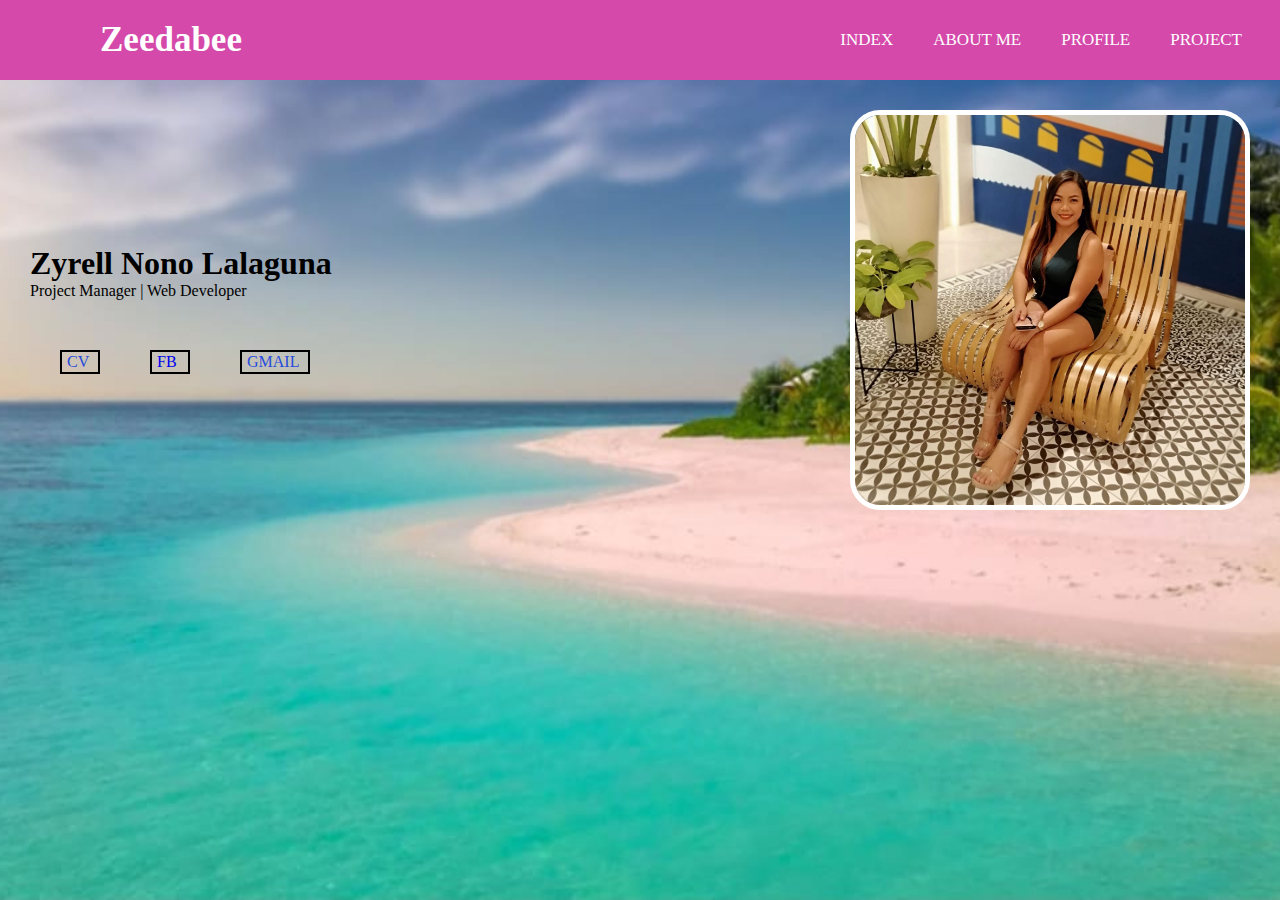
<file: INDEX.html>
<!DOCTYPE html>
<html>
<head>
    <meta charset="utf-8">
    <title>My Online Portfolio</title>
    <meta name="viewport" content="width=device-width, initial-scale=1.0">
    <link rel="stylesheet" href="desktop.css">
    <link rel="stylesheet" href="mobileview.css">
    <link rel="stylesheet" href="tabletview.css">
    <link rel="stylesheet" href="https://cdnjs.cloudflare.com/ajax/libs/font-awesome/5.15.3/css/all.min.css" />
</head>
<body>
    <nav>
        <div class="dv-1">
            <input type="checkbox" id="check">
            <label for="check" class="checkbtn">
                <i class="fas fa-bars"></i>
            </label>
            <label class="logo">Zeedabee</label>
            <ul>
                <li><a href="INDEX.html">Index</a></li>
                <li><a href="Aboutme.html">About me</a></li>
                <li><a href="Profile.html">Profile</a></li>
                <li><a href="Project.html">Project</a></li>
            </ul>
        </div>
    </nav>
    <div class="bd-1">
        <img src="beach.jpg" class="bg-all" />
        <div class="dv-adspace"> </div>
        <div class="iv-1">
            <div class="info-1 desk">
                <h1>Zyrell Nono Lalaguna</h1>
                   Project Manager | Web Developer
            <a href = "https://drive.google.com/file/d/1xXS2jHGcAc6t3C05Z5vQNgtAE23c4lY-/view?usp=sharing" class ="cta1"> CV</a>
            <a href ="https://www.facebook.com/ashley.bebs.9" class = "cta2">FB</a>
            <a href ="mailto:zyrell210@gmail.com" class = "cta3">GMAIL</a>
            </div>
            <div class="info-1">
                <img src="me.jpg" alt="me" class="pi-1-a">
                <div class="mob">
                    <h1>Zyrell Lalaguna</h1>
                    Project Manager | Web Developer
                </div>
            </div>
        </div>
    </div>
</body>
</html>
</file>
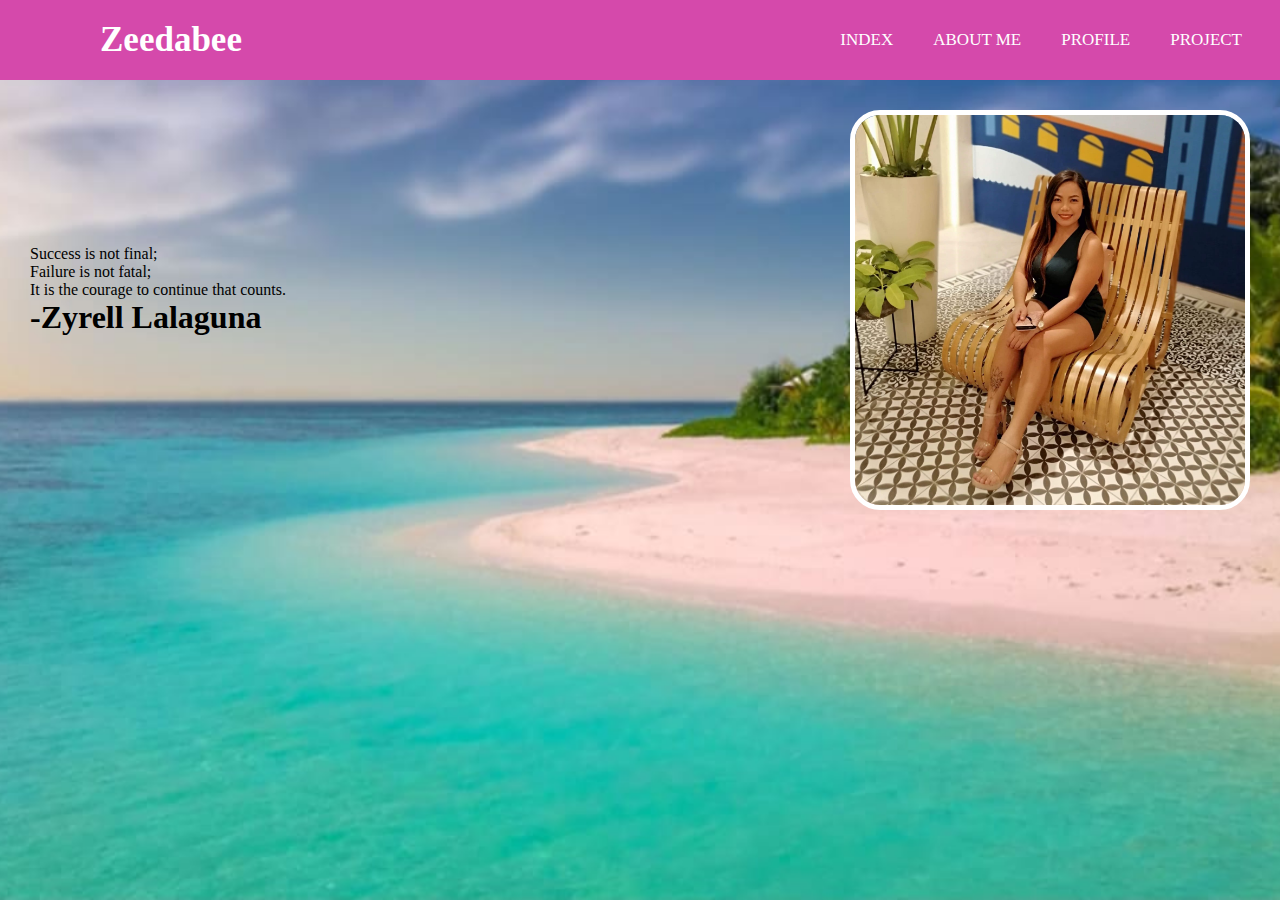
<file: Aboutme.html>
<!DOCTYPE html>
<html>
<head>
    <meta charset="utf-8">
    <title>My Online Portfolio</title>
    <meta name="viewport" content="width=device-width, initial-scale=1.0">
    <link rel="stylesheet" href="desktop.css">
    <link rel="stylesheet" href="mobileview.css">
    <link rel="stylesheet" href="tabletview.css">
    <link rel="stylesheet" href="https://cdnjs.cloudflare.com/ajax/libs/font-awesome/5.15.3/css/all.min.css" />
</head>
<body>
    <nav>
        <div class="dv-1">
            <input type="checkbox" id="check">
            <label for="check" class="checkbtn">
                <i class="fas fa-bars"></i>
            </label>
            <label class="logo">Zeedabee</label>
            <ul>
                <li><a href="INDEX.html">Index</a></li>
                <li><a href="Aboutme.html">About me</a></li>
                <li><a href="Profile.html">Profile</a></li>
                <li><a href="Project.html">Project</a></li>
            </ul>
        </div>
    </nav>

    <div class="bd-1">
        <img src="beach.jpg" class="bg-all" />
        <div class="dv-adspace"> </div>
        <div class="iv-1">
            <div class="info-1 desk">
               Success is not final;<br>
               Failure is not fatal;<br>
               It is the courage to continue that counts.
               <h1>-Zyrell Lalaguna</h1>
            </div>
            <div class="info-1">
                <img src="me.jpg" alt="me" class="pi-1-a">
                <div class="mob">
                Success is not final;<br>
                Failure is not fatal;<br>
                It is the courage to continue that counts.
               <h1>-Zyrell Lalaguna</h1>
                </div>
            </div>
        </div>
    </div>
</body>
</html>
</file>
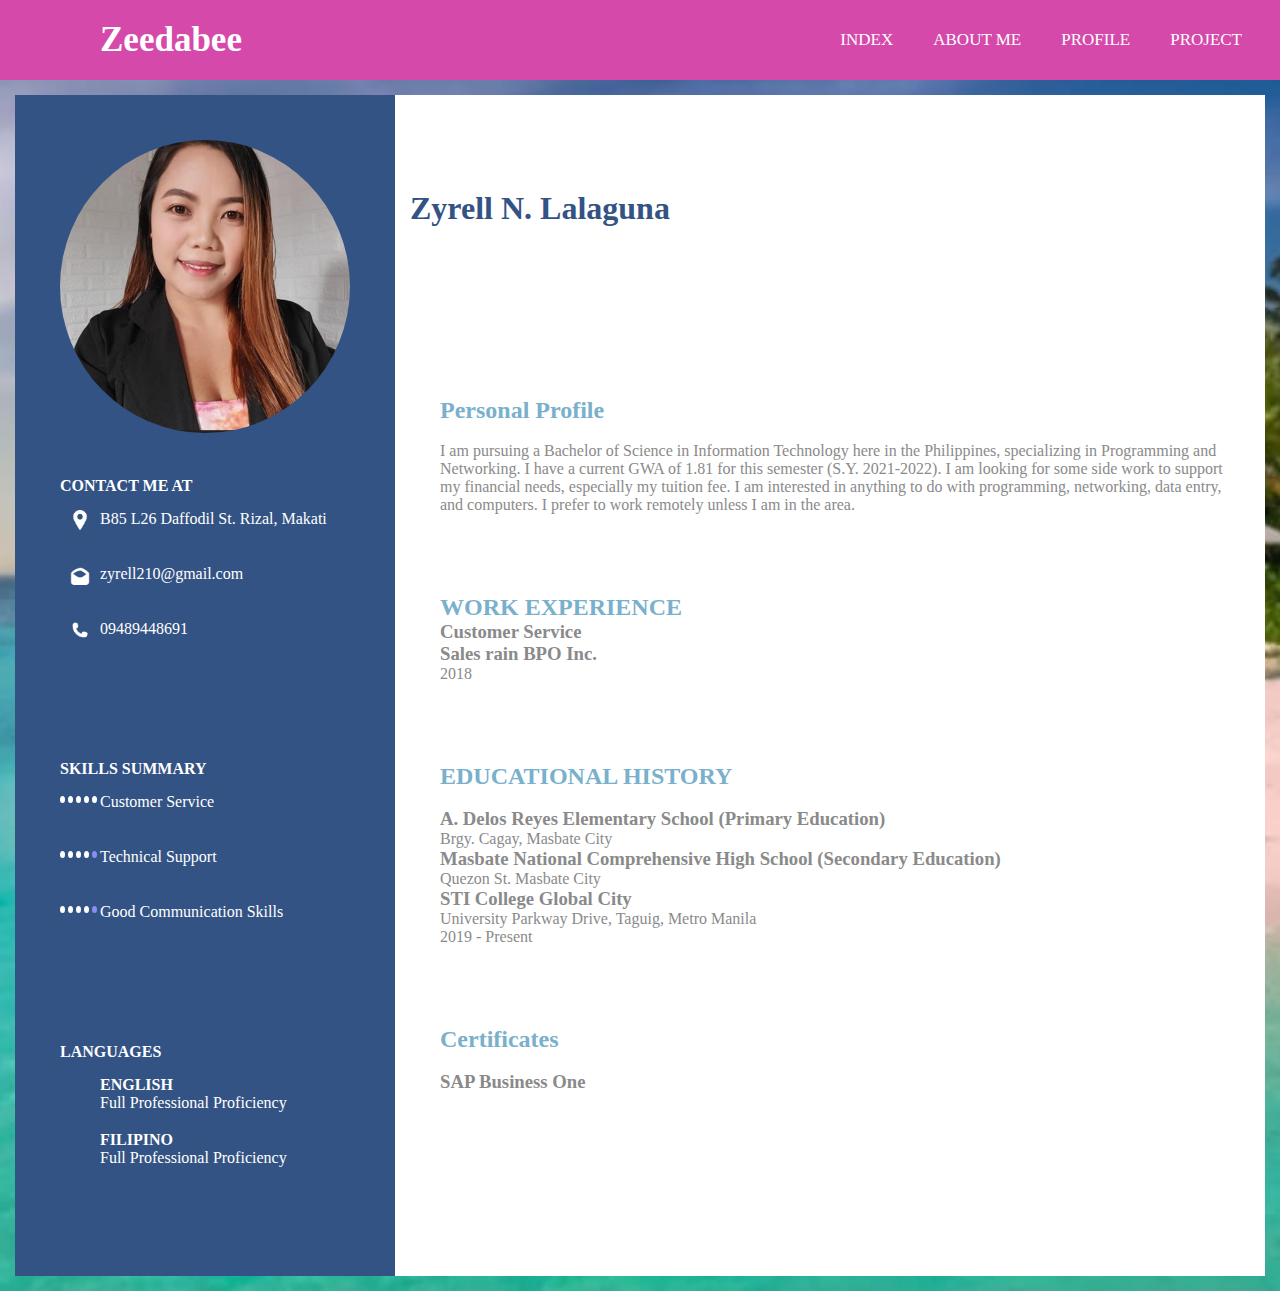
<file: Profile.html>
<!DOCTYPE html>
<html>
  <head>
    <meta charset="utf-8">
    <title>My Online Portfolio</title>
    <meta name="viewport" content="width=device-width, initial-scale=1.0">
    <link rel="stylesheet" href="desktop.css">
	<link rel="stylesheet" href="mobileview.css">
	<link rel="stylesheet" href="tabletview.css">
    <link rel="stylesheet" href="https://cdnjs.cloudflare.com/ajax/libs/font-awesome/5.15.3/css/all.min.css"/>
  </head>
  <body>
      <nav>
          <div class="dv-1">
              <input type="checkbox" id="check">
              <label for="check" class="checkbtn">
                  <i class="fas fa-bars"></i>
              </label>
              <label class="logo">Zeedabee</label>
              <ul>
                  <li><a href="INDEX.html">Index</a></li>
                  <li><a href="Aboutme.html">About me</a></li>
                  <li><a href="Profile.html">Profile</a></li>
                  <li><a href="Project.html">Project</a></li>
              </ul>
          </div>
      </nav>
      <div class="bd-1">
          <img src="beach.jpg" class="bg-all" />
          <div class="dv-adspace"> </div>
          <div class="iv-1">
              <div class="pr">
                  <div class="cl-ako">
                      <img src="Pic.jpg" class="ako-1" />
                  </div>
                  <div class="cl-ako-1">
                      <h2 class="mob">Zyrell N. Lalaguna</h2>
                      <h4>CONTACT ME AT</h4>
                      <div class="ako-2">
                          <div class="ico-hl dv-21">
                              <img src="locate.png" class="ic-1" />
                          </div>
                          <div>B85 L26 Daffodil St. Rizal, Makati</div>
                      </div>
                      <div class="ako-2">
                          <div class="ico-hl dv-21">
                              <img src="mail.png" class="ic-1" />
                          </div>
                          <div>zyrell210@gmail.com</div>
                      </div>
                      <div class="ako-2">
                          <div class="ico-hl dv-21">
                              <img src="cont.png" class="ic-1" />
                          </div>
                          <div>09489448691</div>
                      </div>
                  </div>
                  <div class="dv-adspace"> </div>
                  <div class="cl-ako-1">
                      <h4>SKILLS SUMMARY</h4>
                      <div class="ako-2">
                          <div class="ico-hl dv-21">
                              <span class="rate comptent"></span>
                              <span class="rate comptent"></span>
                              <span class="rate comptent"></span>
                              <span class="rate comptent"></span>
                              <span class="rate comptent"></span>
                          </div>
                          <div>Customer Service</div>
                      </div>
                      <div class="ako-2">
                          <div class="ico-hl dv-21">
                              <span class="rate comptent"></span>
                              <span class="rate comptent"></span>
                              <span class="rate comptent"></span>
                              <span class="rate comptent"></span>
                              <span class="rate"></span>
                          </div>
                          <div>Technical Support</div>
                      </div>
                      <div class="ako-2">
                          <div class="ico-hl dv-21">
                              <span class="rate comptent"></span>
                              <span class="rate comptent"></span>
                              <span class="rate comptent"></span>
                              <span class="rate comptent"></span>
                              <span class="rate"></span>
                          </div>
                          <div>Good Communication Skills</div>
                      </div>
                  </div>
                  <div class="dv-adspace"> </div>
                  <div class="cl-ako-1">
                      <h4>LANGUAGES</h4>
                      <div class="ako-2">
                          <div class="ico-hl dv-21">
                          </div>
                          <div>
                              <h4>ENGLISH</h4>Full Professional Proficiency
                          </div>
                      </div>
                      <div class="ako-2">
                          <div class="ico-hl dv-21">
                          </div>
                          <div><h4>FILIPINO</h4>Full Professional Proficiency</div>
                      </div>
                  </div>
                  <div class="dv-adspace"> </div>
              </div>
              <div class="pr pr-1">
                  <div class="dv-adspace"> </div>
                  <h1 class="name desk">Zyrell N. Lalaguna</h1>
                  <div class="cl-ako-1 desc-0">
                      <div class="dv-adspace"> </div>
                      <div class="dv-adspace"> </div>
                      <h2 class="desc">Personal Profile</h2><br />
                      I am pursuing a Bachelor of Science in Information Technology here in the Philippines, specializing in Programming and Networking. I have a current GWA of 1.81 for this semester (S.Y. 2021-2022). I am looking for some side work to support my financial needs, especially my tuition fee. I am interested in anything to do with programming, networking, data entry, and computers. I prefer to work remotely unless I am in the area.
                      <div class="dv-adspace"> </div>
                      <h2 class="desc">WORK EXPERIENCE</h2>
                      <h3>Customer Service</h3>
                      <h3>Sales rain BPO Inc.</h3>
                      2018
                      <div class="dv-adspace"> </div>
                      <h2 class="desc">EDUCATIONAL HISTORY</h2><br />
                      <h3>A. Delos Reyes Elementary School (Primary Education)</h3>
                      Brgy. Cagay, Masbate City
                      <h3>Masbate National Comprehensive High School (Secondary Education)</h3>
                      Quezon St. Masbate City

                      <h3>STI College Global City</h3>
                      University Parkway Drive, Taguig, Metro Manila<br />2019 - Present
                      <div class="dv-adspace"> </div>
                      <h2 class="desc">Certificates</h2><br />
                      <div class="cert-hl">
                          <h3>SAP Business One</h3>
                          <img src="SAP.png" class="cert mob" />
                      </div><br />
                  </div>
              </div>
          </div>
      </div>
  </body>
</html>
</file>
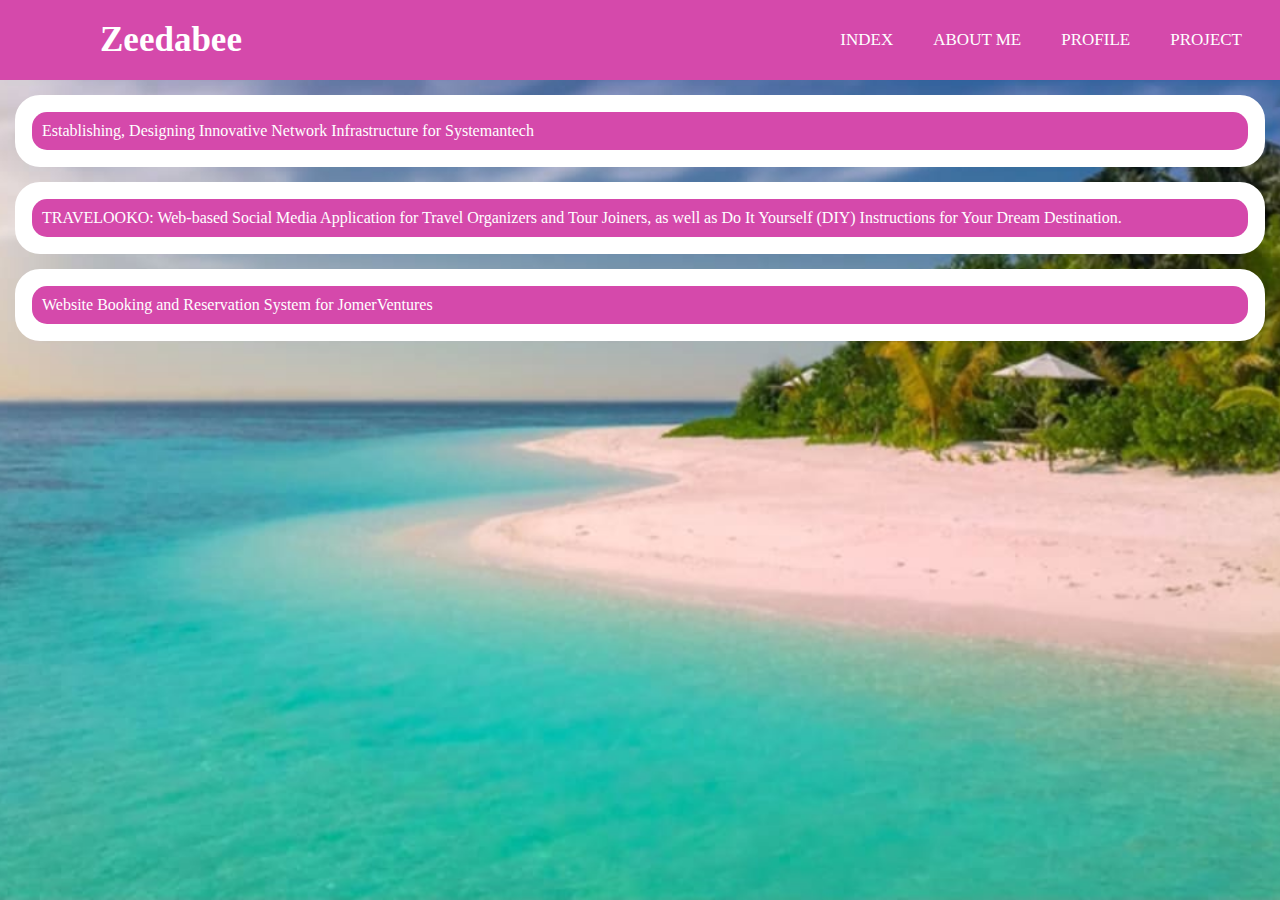
<file: Project.html>
<!DOCTYPE html>
<html>
  <head>
    <meta charset="utf-8">
    <title>My Online Portfolio</title>
    <meta name="viewport" content="width=device-width, initial-scale=1.0">
      <link rel="icon" type="image/png" href="MicrosoftTeams-image.png" sizes="25x25">
    <link rel="stylesheet" href="desktop.css">
    <link rel="stylesheet" href="mobileview.css">
    <link rel="stylesheet" href="tabletview.css">
    <link rel="stylesheet" href="https://cdnjs.cloudflare.com/ajax/libs/font-awesome/5.15.3/css/all.min.css"/>
  </head>
  <body>
      <nav>
          <div class="dv-1">
              <input type="checkbox" id="check">
              <label for="check" class="checkbtn">
                  <i class="fas fa-bars"></i>
              </label>
              <label class="logo">Zeedabee</label>
              <ul>
                  <li><a href="INDEX.html">Index</a></li>
                  <li><a href="Aboutme.html">About me</a></li>
                  <li><a href="Profile.html">Profile</a></li>
                  <li><a href="Project.html">Project</a></li>
              </ul>
          </div>
      </nav>
      <div class="bd-1 pd-s">
          <img src="beach.jpg" class="bg-all" />
          <div class="dv-adspace"> </div>
          <details class="detailed">
              <summary class="summ">Establishing, Designing Innovative Network Infrastructure for Systemantech </summary>
              <h4>
                  Company Profile
              </h4>
              Dave John Ravina, has a great affinity for IT Solutions and Services providers, particularly for enterprises looking to outsource their IT operations through basic labor augmentation or more complicated outsourcing of IT Service Operation or Managed Services. Systemantech was established as a result of this idea. Systemantech began its full operation on January 1, 2007 and became one of the major players in IT Outsourcing Services field of Level 1, Level 2 support. In 2008, Systemantech expanded its operation by establishing support offices in Cebu and in Davao to support Visayas and Mindanao clients. In 2009, Systemantech adopted ITIL best practices thru training and passing of the ITILv3 Foundation certification and establishing the Enterprise IT Management, Network Management System and Server and Applications Monitoring. 
 
              In 2012, Systemantech started professionalizing its services by developing the competency of its personnel through training. 
 
              In 2015, Systemantech was recognized as one of the 25 most promising IT Services Companies by CIO Outlook. 


              <h4>Vission</h4>
              Systemantech continues to improve in order to attain its vision of being the preferred Managed Services and IT Management provider. 

              <h4>Mission</h4>
             
              Our commitment is to improve client business through the use of technology, supported by competent professional and to ensure continues improvement that provides exponential benefits to the clients and company.

              <div class="dload-con">
                  <a class="dl_docs" href="docs/NetworkProjectProposalForSystemantech.docx">
                     Full Document
                     <img src="dl.png" class="ic-1" />
                  </a>
              </div>
          </details>
          <details class="detailed">
              <summary class="summ">TRAVELOOKO: Web-based Social Media Application for Travel Organizers and Tour Joiners, as well as Do It Yourself (DIY) Instructions for Your Dream Destination.</summary>
              <h2>Purpose and Description of the Study</h2>

              Travelooko will be a web-based social media application designed for people who love to travel and for travel organizers wherein they can post all the travel dates available for people who want to join and for people who are looking for other groups of people to join in. The application will also include Do It Yourself (DIY) instructions on how to get to the place where they want to go and what to bring on their trip. The Do It Yourself (DIY) instruction will be a feature wherein end-users can share information on how to go to a certain place. In addition, the Do It Yourself (DIY) instructions will be beneficial for every user who wants to use it. The developers wanted the user not to just find tour packages but also to make friends and build community with users of Travelooko.<br /><br /><br/>                                   

              Furthermore, the web-based social media application Travelooko has a registration field wherein users must create an account first using their device to be able to use the system and see the places posted on the news feed that are available to join in and see the Do It Yourself (DIY) instructions provided. They can browse by customizing the places they only want to see and not browse all the way down and see random posts, they can only see the places they want to go to and dates to join in through the use of search button and be able to reserve their slot by clicking the post and set the dates when they want to travel, or by simply reaching out the organizer through direct message to know more about the organized tour and reserve their slot.<br /><br /><br/>                                   

              The system will ask for verification upon registration by providing a valid identification under the terms and conditions if they want to continue using the application. Once confirmed, they will have a badge that they are verified. This will be to ensure and prove that they are who they claim to be. It is to prevent anyone from carrying out a process on other people’s behalf without authorization, creating false identities, or committing fraud. The user can easily manage their account information and their post under the profile section. There will be a menu for every user who posted an organized tour to see the event posted and see how many people have reserved their slot on the designated dates they want to travel. The users can message other users, but they will have an option whether to accept it and continue the communication or deny the message. The user will be able to set their profile’s privacy and customize their profile or even disable or delete their account.<br /><br /><br/>                                   


              <h3>Objectives of the Study</h3>

              This study aims to develop and design a web-based social media application for  people who love to travel and to experience a new platform specifically designed for them and help them find beautiful places, make friends and memories together, and build a community by using a new platform. <br /><br /><br/>                                            
              ●	To develop a web-based social media application where users can post, view, and share places on the news feed section for package tour offers and be able to reserve their slot by clicking the reserve slot button under the post and see the available dates on the calendar to make sure they will get to the destination they want to go to on the dates selected.<br /><br /><br/>                                   
              ●	To provide Do it yourself (DIY) instructions for the users who are not familiar with the places they plan to go and prefer to travel alone, with their family and friends, or loved ones, the DIY instruction will make them be aware of how to go to the place, what to bring and how much does it cost and what to expect. <br /><br /><br/>                                   
              ●	To provide a feature where users can message to communicate with each other. In this feature the user will have an option whether to accept the message to continue the communication or to decline especially messages that are unrelated to travel.<br /><br /><br />

              <div class="dload-con">
                  <a class="dl_docs" href="docs/TRAVELOOKO.docx">
                      Full Document 
                      <img src="dl.png" class="ic-1" />
                  </a>
              </div>
          </details>
          <details class="detailed">
              <summary class="summ">Website Booking and Reservation System for JomerVentures</summary>
              <h3>Project Context</h3>
              JomerVentures is using Facebook for customers to reserve and book their slot for their travel through Facebook messaging or text messaging. The page typically replies within a few hours. JomerVentures doesn’t have a website for the customers to automatically book or reserve their travel, unlike the other travel agencies where you can book or reserve your slot online. The booking or reservation of travel and tour packages are through messaging only. It does not have many alternative payment methods online  like  paying by credit card, or Paypal. Payments are made through bank transfer, gcash,  or by cash basis.<br /><br />

              JomerVentures being a small and Medium Enterprises (SME) needs to cope up with the technology like other travel agencies. To be able to reach more customers, a website  with a list of their different travel and tour packages within the Philippines and can be booked conveniently with just on the customers fingertips must be developed. On this website, customers can book or reserve their slot conveniently and be able to pay using different payment methods. Asking frequently asked questions (FAQ’s) will be answered automatically by the help of a dedicated page. A bot will also be programmed to respond to customer’s questions if they cannot find their answer on the FAQ page. With this, more customers will have access to a more convenient booking or reservation without the need of having a long conversation with the organizer.<br /><br /><br/>                                   
              <h3>Purpose and Description of the Project</h3>
              The purpose of this project is to create a website booking and reservation system for JomerVentures wherein all travel and tour packages will be posted and be able to book and reserve conveniently. From the list of posted packages, customers can choose which place they would like to go and book and pay with different payment schemes or reserve the location.

              The system will have a 24 hours cancellation upon reservation in case the customer has changed their plan. The system will display all the tour packages and its information such as the inclusions of the tour, how much it cost and travel time.<br /><br /><br />
              <div class="dload-con">
                  <a class="dl_docs" href="docs/Website Booking and Reservation System for JomerVentures.docx">
                      Full Document <img src="dl.png" class="ic-1" />
                  </a>
              </div>
          </details>
          <div class="dv-adspace"> </div>
      </div>
  </body>
</html>
</file>
<file: desktop.css>
*{
  padding: 0;
  margin: 0;
  text-decoration: none;
  list-style: none;
  box-sizing: border-box;
  
}
.bg{
	min-height: 100vh;
	width: 100%;
	max-width:1750px;
	background-position:center;
	background-size:cover;
	position: relative;
	margin:0 auto;
}
.ad-p1 {
	padding: 150px 15px 15px;
	display: flex;
	justify-content: center;
	flex-wrap:wrap;
}
.bg-all{
	position:absolute;
	z-index:-1;
	top:0;
	left:0;
	width:100%;
	height:100%;
	object-fit:cover;
}
.dload-con {
	background: #4cb9fc;
	padding: 15px;
	max-width: 250px;
	border: 2px solid rgb(253, 251, 251);
	border-radius: 15px;
	box-shadow: 0 0 4px #4cb9fc, 0 0 12px #4cb9fc;
	position:relative;
	overflow:hidden;
}
.dl_docs {
	position: absolute;
	top: 0;
	left: 0;
	width: 100%;
	height: 100%;
	display: flex;
	justify-content: center;
	align-items: center;
	color:#fff;
	cursor:pointer;
}
.detailed {
	border: 2px solid #ffff;
	padding: 15px;
	margin: 15px 15px 0;
	border-radius: 25px;
	background: #fff;
	text-align: justify;
}
.summ {
	color: #fff;
	cursor: pointer;
	background:#d549ab;
	padding:10px;
	border-radius:15px;
}
body {
	font-family: Verdana;
}
nav{
  width: 100%;
  position:fixed;
  z-index:10000;
}
.dv-1 {
	background: #d549ab;
	height: 80px;
	max-width:1750px;
	margin:0 auto;
}
.bd-1{
	max-width:1750px;
	margin:0 auto;
	position:relative;
	min-height:100vh;
}
.dv-adspace{
	width:100%;
	height:80px;
}
label.logo {
	color: white;
	font-size: 35px;
	line-height: 80px;
	padding: 0 100px;
	font-weight: bold;
}
.iv-1{
	display:flex;
	position:relative;
	justify-content:center;
	flex-wrap:wrap;
	padding:15px;
}
.ako-2{
	display:flex;
	margin:15px 0 0;
}
.dv-21{
	display:flex;
	justify-content:center;
}
.ico-hl {
	flex: 1;
	min-width: 40px;
	max-width: 40px;
	min-height: 40px;
}
.info-1 {
	color: black;
	padding: 15px;
	flex: 1;
	width: 50%;
	flex: 50%;
}

	.info-1:nth-child(1) {
		padding: 150px 15px 15px;
	}

	.info-1:nth-child(2) {
		display: flex;
		justify-content: flex-end;
		flex-wrap: wrap;
	}
.cta1{
	display: inline-block;
	position: absolute;
	margin-left: 30px;
	margin-right:0px ;
	margin-top: 50px;
	width: 40px;
	height: 20px;
	padding: 10px 5px;
	color:rgb(38, 75, 222);
	background-color: clear;
	border:2px solid black;
	text-transform: uppercase;
	display: flex;
	justify-content: left;
	align-items: center;
	cursor:pointer;


}
.cta2{
	display: inline-block;
	position: absolute;
	margin-left: 120px;
	margin-right:50px ;
	margin-top: 50px;
	width: 40px;
	height: 20px;
	padding: 10px 5px;
	color:rgb(38, 75, 222)k;
	background-color: clear;
	border:2px solid black;
	text-transform: uppercase;
	display: flex;
	justify-content: left;
	align-items: center;
	cursor:pointer;
}
.cta3{
	display: flex;
	position: absolute;
	margin-left: 210px;
	margin-top: 50px;
	width: 70px;
	height: 20px;
	padding: 10px 5px;
	color:rgb(38, 75, 222);
	background-color: clear;
	border:2px solid black;
	text-transform: uppercase;
	justify-content: left;
	align-items: center;
	cursor:pointer;
}
.pr {
	color: white;
	padding: 15px;
	flex: 1;
	width: 50%;
	flex: 50%;
}
.pr:nth-child(1) {
	padding: 15px;
	max-width: 380px;
	background: #335384;
	overflow:hidden;
}
.pr-1{
	background:#fff;
}
.name {
	color: #335384;
}
.cl-ako {
	padding: 30px;
}
.cl-ako-1 {
	padding:10px 10px 10px 30px;
	color:#fff;
}
.desc-0 {
	color: #8A8A8A;
}
.desc {
	color: #79B0CC;
}
.cert-hl:hover{
	background:rgba(0,0,0,0.4);
	color:#ffff;
	padding:10px;
}
.cert-hl:hover > .cert {
	display: block;
}
.cert {
	width: 70%;
}
.ic-1 {
	width: 20px;
	height: 20px;
	object-fit: cover;
}
.ako-1 {
	width: 100%;
	border-radius: 50%;
	object-fit: cover;
}
.rate{
	width:7px;
	height:7px;
	border-radius:50%;
	margin:3px 3px 0 0;
	background:#8c8df1
}
.comptent {
	background: #fff;
}
nav ul {
	float: right;
	margin-right: 20px;
	z-index: 100000;
}
nav ul li{
  display: inline-block;
  line-height: 80px;
  margin: 0 5px;
}
nav ul li a{
  color: white;
  font-size: 17px;
  padding: 7px 13px;
  border-radius: 3px;
  text-transform: uppercase;
}
a.active,a:hover{
  background: blue;
  transition: .5s;
}
.checkbtn {
	font-size: 30px;
	color: white;
	float: right;
	line-height: 80px;
	margin-right: 40px;
	cursor: pointer;
	display: none;
}
.mob {
	display: none;
}

.aboutme {
	width: 90%;
	color: white;
	position: absolute;
	top: 50%;
	left: 50%;
	transform: translate(-50%,-50%);
}
.pi-1-a {
	max-width: 400px;
	border-radius: 30px;
	border: 5px solid #fff;
	object-fit: cover;
}
.prj-col {
	float: left;
	width: 32%;
	padding: 10px 0px 5px 10px;
}

.prj::after{
	content: "";
	clear:both;
	display: flex;
}
.img{
	border-radius: 50%;
}
.infoprj{
	 padding: 10px;
	 text-align: center;
}
.infoprj h1{
	color: white;
}

.header {
  text-align: center;
  padding: 32px;
}
.header h1{
	color: white;
}
.row {
  display: -ms-flexbox; 
  display: flex;
  flex-wrap: wrap;
  flex-wrap: wrap;
  padding: 0 4px;
}
.column {
  flex: 25%; 
  flex: 25%;
  max-width: 25%;
  padding: 0 4px;
}
.column img {
  margin-top: 8px;
  vertical-align: middle;
  width: 100%;
}

#check{
  display: none;
}
</file>
<file: mobileview.css>
@media (max-width: 952px){
  label.logo{
    font-size: 30px;
    padding-left: 50px;
  }
  nav ul li a{
    font-size: 16px;
  }
}
@media (max-width: 500px){
	.prj-col{
		width: 100%;
	}
}
@media (max-width: 700px){
	.infoprj h1{
		font-size: 20px;
		text-align: center;
	}
}
@media screen and (max-width: 800px) {
  .column {
    flex: 50%;
    flex: 50%;
    max-width: 50%;
  }
}
@media screen and (max-width: 500px) {
  .columnAB {
    width: 50%;
	flex: 50%;
    flex: 50%;
  }
}
@media screen and (max-width: 600px) {
    .desk {
        display: none;
    }
    .mob{
        display:block;
    }
    .pi-1-a{
        width:100%;
        max-width:600px;
        margin:0 0 15px 0;
        flex:1;
    }
    .pr:nth-child(1) {
        padding: 15px;
        max-width: 600px;
        width: 100%;
        flex:100%;
    }
    .cert {
        width: 100%;
        padding: 0px;
    }
}
</file>
<file: tabletview.css>
@media (max-width: 858px){
  .checkbtn{
    display: block;
  }
  ul{
    position: fixed;
    width: 100%;
    height: 100vh;
    background: #4168de;
    top: 80px;
    left: -100%;
    text-align: center;
    transition: all .5s;
  }
  nav ul li{
    display: block;
    margin: 50px 0;
    line-height: 30px;
  }
  nav ul li a{
    font-size: 20px;
  }
  a:hover,a.active{
    background: none;
    color: #3173d7;
  }
  #check:checked ~ ul{
    left: 0;
  }
    .info-1:nth-child(1) {
        padding: 15px;
        width: 100%;
        flex: 100%;
    }
}
section{
  background: url(bg1.jpg) no-repeat;
  background-size: cover;
  height: calc(100vh - 80px);
}
@media (max-width: 500px){
	.prj-col{
		width: 100%;
	}
}
@media screen and (max-width: 600px) {
  .column {
    flex: 100%;
    flex: 100%;
    max-width: 100%;
  }
}
</file>
